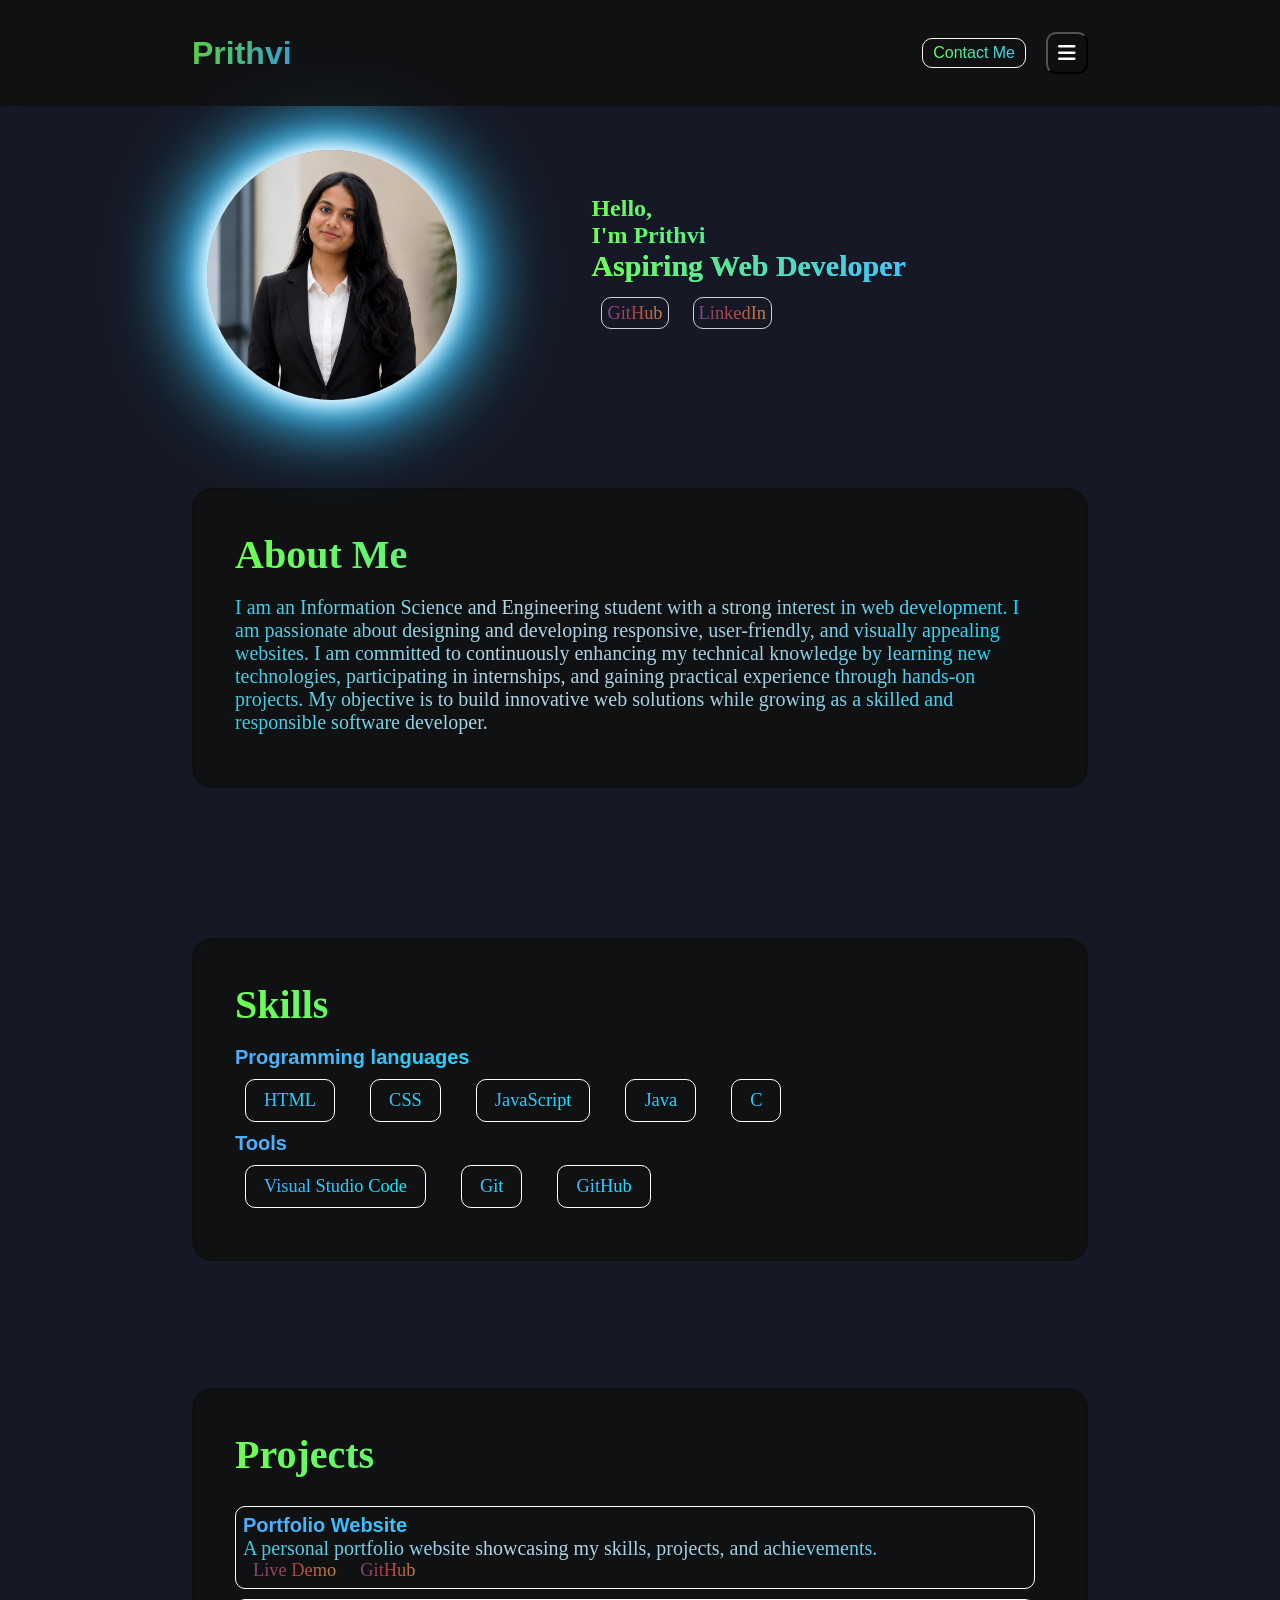
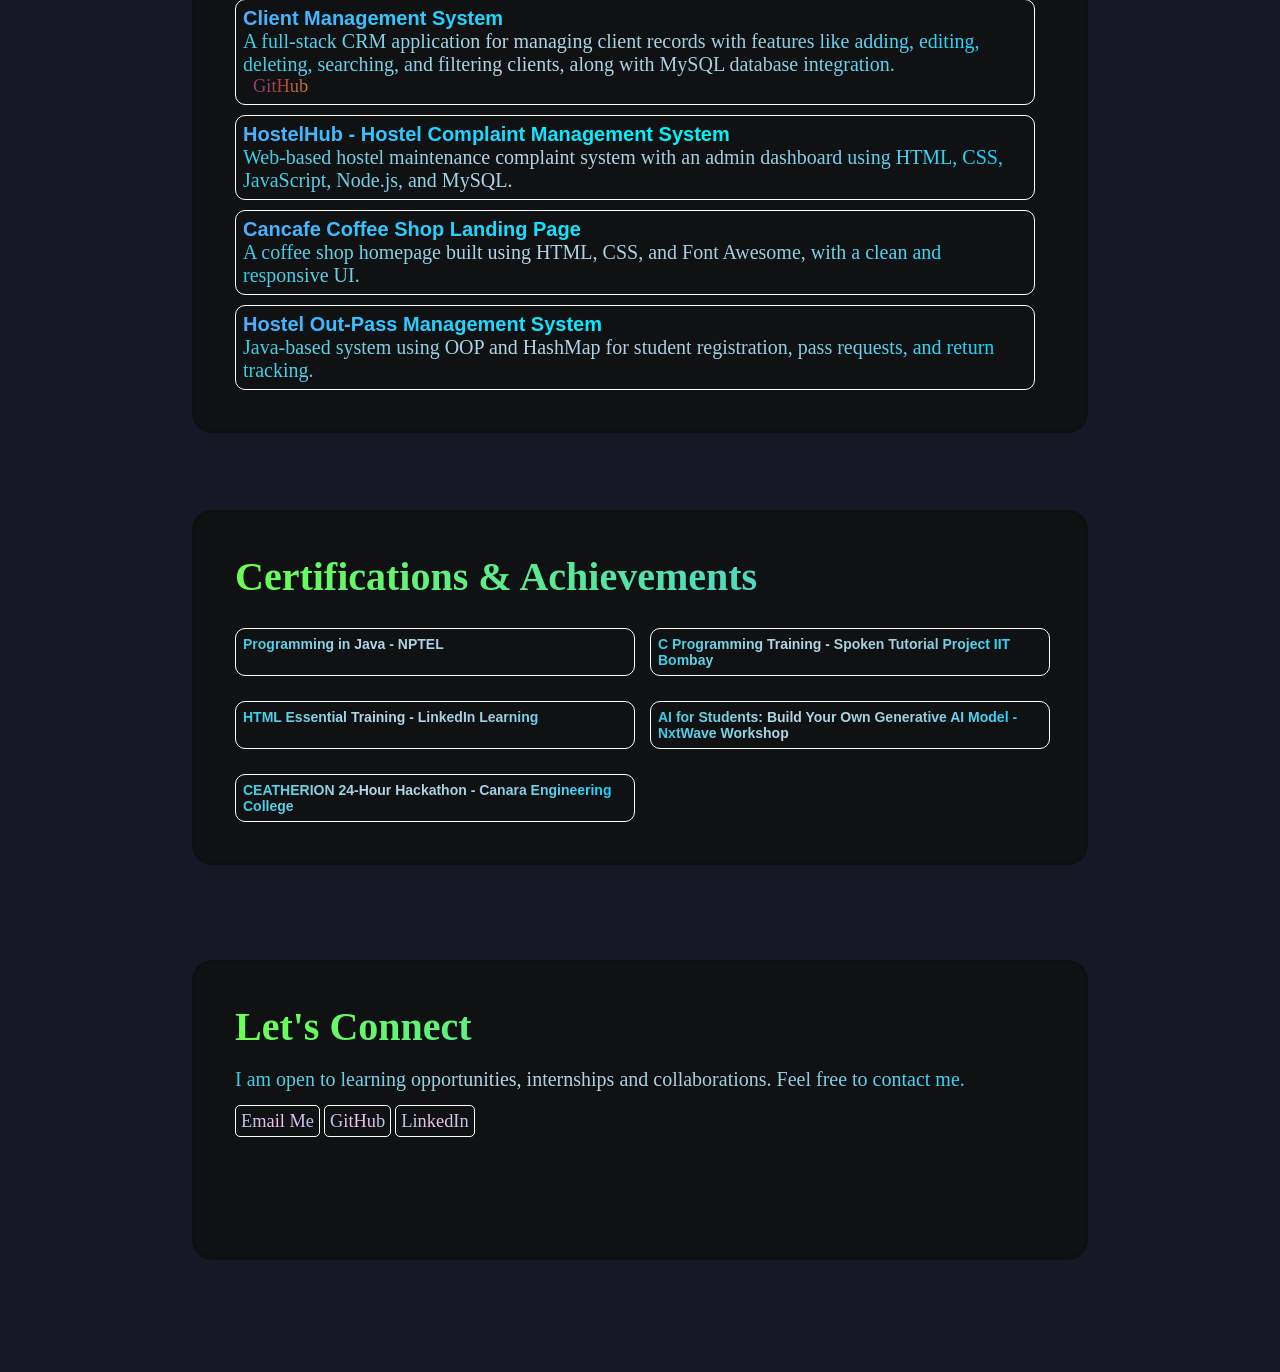
<file: index.html>
<!DOCTYPE html>
<html lang="en">
<head>
  <meta charset="UTF-8">
  <meta name="viewport" content="width=device-width, initial-scale=1.0">
  <title>Personal Portfolio</title>
  <link rel="stylesheet" href="style.css">
  <link rel="stylesheet" href="https://cdnjs.cloudflare.com/ajax/libs/font-awesome/6.5.2/css/all.min.css">
</head>
<body>
  <header>
  <nav class="navbar">
    <a href="#home" class="logo"><span>Prithvi</span></a>
    <div class="nav-right">
    <a href="contact.html" target="_blank" class="contact-btn">Contact Me</a>
    <button class="menu-btn" id="menu-btn"> <i class="fa-solid fa-bars"></i> </button>
    </div>
    </nav>
      <div class="side-menu" id="menu">
      <button class="close-btn" id="close-btn"> <i class="fa-solid fa-bars"></i> </button>
       <a href="#home">Home</a>
        <a href="#about">About</a>
        <a href="#skills">Skills</a>
        <a href="#projects">Projects</a>
        <a href="#certificates">Certificates</a>
        <a href="#contact">Contact</a>
      </div>
      <div class="overlay" id="overlay"></div>
      
      
  
  </header>
  <main>
    <section class="home" id="home">
      
    <img src="img.jpg.jpeg" class="profile" alt="Profile Picture">
    <div class="info">
      <h1><span>Hello,  </span></h1>
      <h1><span>I'm Prithvi</span></h1>
      <h2><span>Aspiring Web Developer</span></h2>
      <a href="https://github.com/prabhuprithvi223-create" target="_blank" id="btn1">GitHub</a>
      <a href="https://www.linkedin.com/in/prithvi-3a5339341?utm_source=share_via&utm_content=profile&utm_medium=member_android" target="_blank" id="btn2">LinkedIn</a>
    
    </div>
    </section>
    <section class="about" id="about">
      <div class="hero-card">
      <h2>About Me </h2>
      <br>
      <p>I am an Information Science and Engineering student with a strong interest in web development. I am passionate about designing and developing responsive, user-friendly, and visually appealing websites. I am committed to continuously enhancing my technical knowledge by learning new technologies, participating in internships, and gaining practical experience through hands-on projects. My objective is to build innovative web solutions while growing as a skilled and responsible software developer.</p>
    </section>
    <section class="skills" id="skills"  >
      <div class="hero-card">
      <h2>Skills</h2>
      <br>
      <h3>Programming languages</h3>
      <div class="skill-item">
      <div class="lang">HTML</div>
      <div class="lang">CSS</div>
      <div class="lang">JavaScript</div>
      <div class="lang">Java</div>
      <div class="lang">C</div>
      </div>
      <h3>Tools</h3>
      <div class="skill-item">
      <div class="lang">Visual Studio Code</div>
      <div class="lang">Git</div>
      <div class="lang">GitHub</div>
      </div>
      </div>
    </section>
    <section class="projects" id="projects">
      <div class="hero-card">
      <h2>Projects</h2>
      <br>
      <div class="project">
        <div class="project-item">
          <h3>Portfolio Website</h3>
          <p>A personal portfolio website showcasing my skills, projects, and achievements.</p>
         <a href=" https://prabhuprithvi223-create.github.io/html5-semantic-portfolio/" target="_blank" rel="noopener noreferrer">Live Demo</a>
         <a href="https://github.com/prabhuprithvi223-create/html5-semantic-portfolio" target="_blank" rel="noopener noreferrer"> GitHub</a>
        </div>
        <div class="project-item">
          <h3>Client Management System</h3>
          <p>A full-stack CRM application for managing client records with features like adding, editing, deleting, searching, and filtering clients, along with MySQL database integration.</p>
         <a href="https://github.com/prabhuprithvi223-create/FUTURE_FS_02" target="_blank" rel="noopener noreferrer"> GitHub</a>
        </div>
        <div class="project-item">
          <h3>HostelHub - Hostel Complaint Management System</h3>
          <p>Web-based hostel maintenance complaint system with an admin dashboard using HTML, CSS, JavaScript, Node.js, and MySQL.</p>
        </div>
        <div class="project-item">
          <h3>Cancafe Coffee Shop Landing Page</h3>
          <p>A coffee shop homepage built using HTML, CSS, and Font Awesome, with a clean and responsive UI.</p>
        </div>
        <div class="project-item">
          <h3>Hostel Out-Pass Management System</h3>
          <p>Java-based system using OOP and HashMap for student registration, pass requests, and return tracking.</p>
        </div>
      </div>
    </section>
    <section class="certificates" id="certificates">
      <div class="hero-card">
     <h2>Certifications & Achievements</h2>
     <br>
     <div class="certificate-items">
    <div class="certify">
      <h3>Programming in Java - NPTEL</h3>
    </div>
    <div class="certify">
      <h3>C Programming Training - Spoken Tutorial Project IIT Bombay</h3>
    </div>
    <div class="certify">
      <h3>HTML Essential Training - LinkedIn Learning</h3>
    </div>
    <div class="certify">
      <h3>AI for Students: Build Your Own Generative AI Model - NxtWave Workshop</h3>
    </div>
    <div class="certify">
      <h3>CEATHERION 24-Hour Hackathon - Canara Engineering College</h3>
    </div>
     </div>
    </div>
    </section>
    <section class="contact" id="contact">
      <div class="hero-card">
      <h2>Let's Connect</h2>
      <br>
      <p>I am open to learning opportunities, internships and collaborations.
        Feel free to contact me.
      </p>
      <a href="mailto:prabhuprithvi223@gmail.com" target="_blank" id="btn3">Email Me</a>
      <a href="https://github.com/prabhuprithvi223-create" target="_blank" id="btn3">GitHub</a>
      <a href="https://www.linkedin.com/in/prithvi-3a5339341?utm_source=share_via&utm_content=profile&utm_medium=member_android" target="_blank" id="btn3">LinkedIn</a>
      </div>
    </section>
    
  </main>
  <script src="scrpit.js"></script>
  
</body>
</html>
</file>
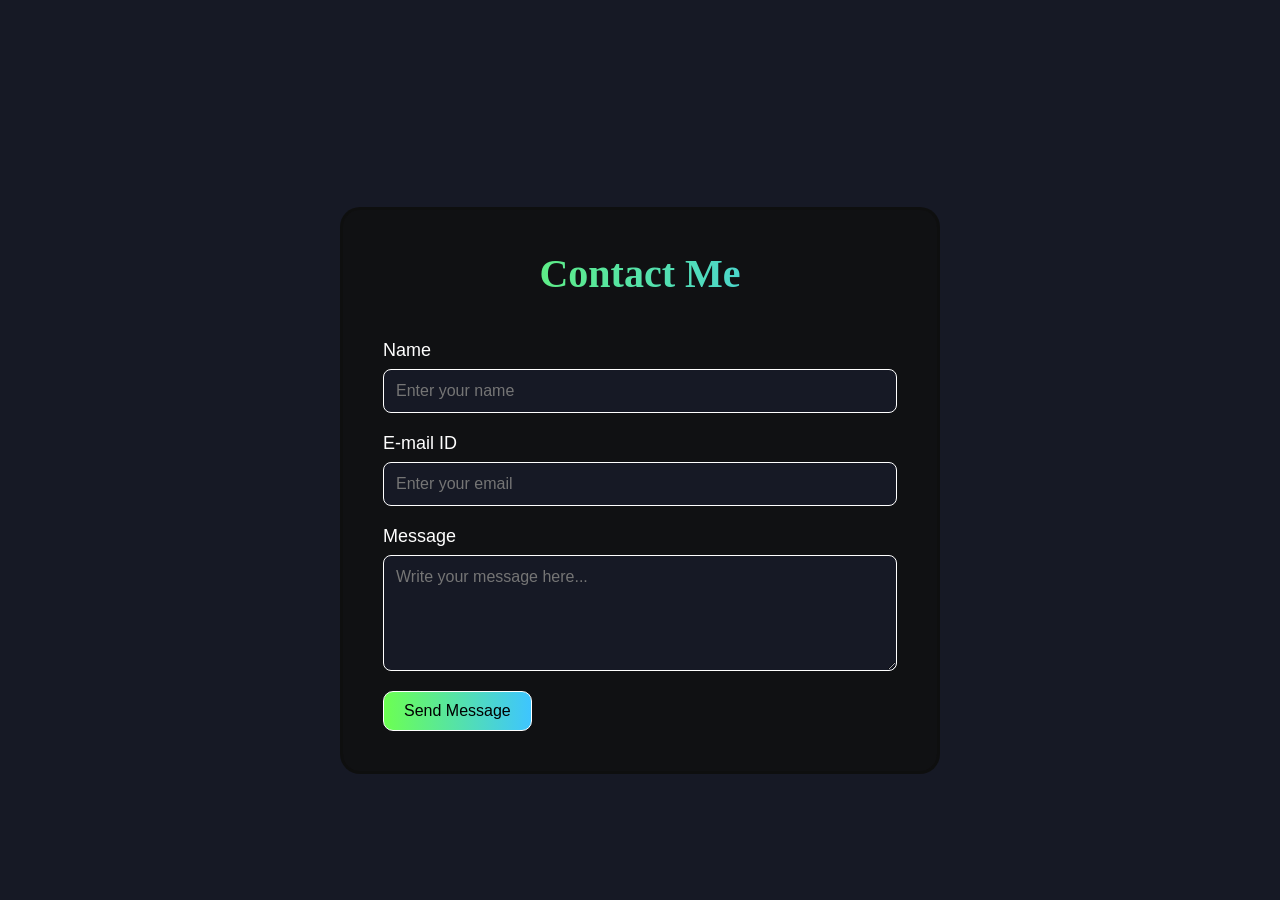
<file: contact.html>
<!DOCTYPE html>
<html lang="en">
<head>
  <meta charset="UTF-8">
  <meta name="viewport" content="width=device-width, initial-scale=1.0">
  <title>Contact Me</title>
  <link rel="stylesheet" href="style.css">
</head>
<body>
  <div id="contact-page-view">
    <div class="form-card">
      <h2>Contact Me</h2>
      <br>
<form action="https://formspree.io/f/mppagzqq" method="POST">
  <div class="input-group">
    <label for="name">Name</label>
    <input type="text" id="name" name="name" placeholder="Enter your name" required>
  </div>

  <div class="input-group">
    <label for="email">E-mail ID</label>
    <input type="email" id="email" name="email" placeholder="Enter your email" required>
  </div>

  <div class="input-group">
    <label for="message">Message</label>
    <textarea id="message" name="message" rows="5" placeholder="Write your message here..." required></textarea>
  </div>

  <button type="submit">Send Message</button>
</form>
      </div>
  </div>
</body>
</html>
</file>
<file: style.css>
*{
  margin:0;
  padding:0;
  box-sizing: border-box;
  text-decoration: none;
  scroll-behavior: smooth;
}
body{
  min-height: 100vh;
  background-color:#161925;
}
img{
  width: 250px;
  height:250px;
  border-radius: 50% ;
  object-fit: cover;
  margin-left:15px;
  cursor:pointer;
 box-shadow: inset 0 0 10px #fff, 0 0 20px #fff, 0 0 30px #fff, 0 0 40px #3ec5ff, 0 0 70px #3ec5ff, 0 0 80px #3ec5ff, 0 0 100px #3ec5ff;
}
nav{
  position: fixed;
  top:0;
  width: 100%;
  padding:2em 15%;
  display: flex;
  align-items: center;
  justify-content: space-between;
  background-color: rgba(15,15,15,0.8);
  backdrop-filter: blur(10px);
  z-index: 1000;
  font-family:Arial, Helvetica, sans-serif ;
}
.contact-btn{
  margin-left:20px;
  background-color: black;
  background: linear-gradient(to right, #6cff52,#3ec5ff);
  background-clip:text ;
  color:transparent;
  font-size: 1em;
  border:1px solid lavenderblush;
  border-radius: 10px;
  padding: 5px 10px 5px 10px;
  cursor:pointer;
}
.contact-btn:hover{
   color:rgb(225, 154, 154);
}
.logo
{
  font-size: 2em;
  background: linear-gradient(to right, #6cff52,#3ec5ff);
  background-clip:text ;
  font-weight: 600;
  opacity: 0.8;
  transition:0.2s ease-in-out;
  color:transparent
  
}
.logo:hover{
  color:rgb(225, 154, 154);
}
.nav-right{
  display: flex;
  align-items: center;
  gap:20px;
}
.menu-btn{
  width: 42px;
  height:42px;
  background-color: rgba(15,15,15,0.8);
  color:white;
  
  border-radius: 10px;
  cursor:pointer;
  font-size:20px;
  align-items:center;
  justify-content: center;
}
.menu-btn:hover{
  color: rgb(225,154,154);
}
.side-menu {
  position: fixed;
  top: 0;
  left: 0;
  width: 280px;
  height: 100vh;
  background-color: rgba(15,15,15,0.97);
  backdrop-filter: blur(10px);
  border-right: 1.5px solid white;
  padding: 80px 30px;
  z-index: 2000;
  transform: translateX(-100%);
  transition: transform 0.3s ease-in-out;
  display: flex;
  flex-direction: column;
  gap: 25px;
}
.side-menu.show {
  transform: translateX(0);
}
.side-menu a {
  color: white;
  font-size: 18px;
  padding: 10px;
}
.side-menu a:hover {
  color: rgb(225,154,154);
}
.close-btn {
  position: absolute;
  top: 20px;
  right: 20px;
  background: transparent;
  color: white;
  border: none;
  font-size: 22px;
  cursor: pointer;
}
.close-btn:hover {
  color: rgb(225,154,154);
}
.overlay {
  position: fixed;
  top: 0;
  left: 0;
  width: 100%;
  height: 100vh;
  background-color: rgba(0,0,0,0.5);
  z-index: 1500;
  display: none;
}
.overlay.show {
  display: block;
}
u a{
  display:block;
  color:white;
  padding:10px 20px;
  font-size:16px;
}
.menu a:hover{
  color:rgb(225, 154, 154);
}
.menu.show{
  display:block;
}
section{
  min-height:50vh;
  padding: 3% 15%;
}
.hero-card{
  border:3px solid rgba(15,15,15,0.8);
  border-radius: 20px;
  width: 100%;
  min-height: 300px;
  align-items: center;
  padding:40px;
  background-color: rgba(15,15,15,0.8);
}
.home{
  padding-top:150px;
  display: flex; 
}
.home .hero-card{
  display: flex;
  gap:50px;
}
.info{
   background: linear-gradient(to right, #6cff52,#3ec5ff);
  background-clip:text ;
  color:transparent;
  margin-left:15%;
  margin-top: 5%;
  
  font-family:Cambria, Cochin, Georgia, Times, 'Times New Roman', serif;
}
.home h2{
  margin-bottom: 20px;
  background: linear-gradient(to right, #6cff52,#3ec5ff);
  background-clip:text ;
  color:transparent;
  font-size: 30px;
}
#btn1{
  font-size: 1.15em;
  background: linear-gradient(90deg, rgba(137, 87, 171, 1) 0%, rgba(212, 78, 78, 1) 50%, rgba(252, 176, 69, 1) 100%);
  background-clip: text;
  color: transparent;
  opacity: 0.8;
  transition:0.2s ease-in-out;
  border:1.5px solid white;
  border-radius: 10px;
  padding:5px;
  margin:10px;
}
#btn1:hover{
  color:rgb(165, 124, 231)
}
#btn2{
  font-size: 1.15em;
  background: linear-gradient(90deg, rgba(137, 87, 171, 1) 0%, rgba(212, 78, 78, 1) 50%, rgba(252, 176, 69, 1) 100%);
  background-clip: text;
  color: transparent;
  opacity: 0.8;
  transition:0.2s ease-in-out;
  border:1.5px solid white;
  border-radius: 10px;
  padding: 5px ;
  margin: 10px;
}

#btn2:hover{
  color:rgb(165, 124, 231)
}
h2{
  background: linear-gradient(to right, #6cff52,#3ec5ff);
  background-clip:text ;
  color: transparent;
  font-size: 40px;
}
.about p{
 background:linear-gradient(90deg, rgba(2, 0, 36, 1) 0%, rgba(54, 204, 227, 1) 0%, rgba(181, 213, 230, 1) 32%, rgba(159, 206, 224, 1) 66%, rgba(0, 212, 255, 1) 100%);
  background-clip: text;
  color: transparent;
  font-size: 20px;
}
h3{
  background: linear-gradient(90deg, #4facfe, #00f2fe, #00ffd0);
  background-clip: text;
  color: transparent;
  font-size: 20px;
  font-family:sans-serif;
}
.lang{
  width:70px;
  display:flex;
  font-size: 1.15em;
  background:linear-gradient(90deg, #4facfe, #00f2fe);
  background-clip: text;
  color: transparent;
 
  padding: 5px ;
  margin: 10px;
  cursor: pointer;
  
}
.skill-item{
  display: flex;
  flex-wrap: wrap;
  gap: 15px;
}
.lang{
  border:1.5px solid white;
  border-radius: 10px;
  padding:10px 18px;
  white-space: nowrap;
  width: fit-content;
}
.projects a{
  padding: 5px 10px;
  font-size: 1.15em;
  background:linear-gradient(90deg, rgba(2, 0, 36, 1) 0%, rgba(54, 204, 227, 1) 0%, rgba(181, 213, 230, 1) 32%, rgba(159, 206, 224, 1) 66%, rgba(0, 212, 255, 1) 100%);
  background-clip: text;
  text-decoration: underline;
   background: linear-gradient(90deg, rgba(137, 87, 171, 1) 0%, rgba(212, 78, 78, 1) 50%, rgba(252, 176, 69, 1) 100%);
  background-clip: text;
  color: transparent;
  opacity: 0.8;
}

.certify{
  width: 400px;
  border:1.5px solid white;
  border-radius: 10px;
  padding: 7px ;
  margin-top: 10px;
  cursor: pointer;
}
.certify h3{
  font-size: 14px;
  background:linear-gradient(90deg, rgba(2, 0, 36, 1) 0%, rgba(54, 204, 227, 1) 0%, rgba(181, 213, 230, 1) 32%, rgba(159, 206, 224, 1) 66%, rgba(0, 212, 255, 1) 100%);
  background-clip: text;
  color: transparent;
}
.certificate-items{
  display: grid;
  grid-template-columns: 1fr 1fr;
  gap:15px;
}
.contact p{
  background:linear-gradient(90deg, rgba(2, 0, 36, 1) 0%, rgba(54, 204, 227, 1) 0%, rgba(181, 213, 230, 1) 32%, rgba(159, 206, 224, 1) 66%, rgba(0, 212, 255, 1) 100%);
  background-clip: text;
  color: transparent;
  margin-bottom: 20px;
  font-size: 20px;
}
#btn3{
  font-size: 1.15em;
  background:radial-gradient(circle, #fbc2eb, #a6c1ee);
  background-clip: text;
  color: transparent;
  font-weight: 300;
  transition:0.2s ease-in-out;
  border:1.5px solid white;
  border-radius: 5px;
  padding: 5px ;
}
.project p{
 background:linear-gradient(90deg, rgba(2, 0, 36, 1) 0%, rgba(54, 204, 227, 1) 0%, rgba(181, 213, 230, 1) 32%, rgba(159, 206, 224, 1) 66%, rgba(0, 212, 255, 1) 100%);
  background-clip: text;
  color: transparent;
  font-size: 20px;
}
.project-item{
 width: 800px;
  border:1.5px solid white;
  border-radius: 10px;
  padding: 7px ;
  margin-top: 10px;
  cursor: pointer;
}
#contact-page-view {
  min-height: 100vh;
  display: flex;
  justify-content: center;
  align-items: center;
  padding: 120px 20px 40px;
}
.form-card {
  width: 100%;
  max-width: 600px;
  padding: 40px;
  background-color: rgba(15, 15, 15, 0.8);
  border: 3px solid rgba(15, 15, 15, 0.8);
  border-radius: 20px;
}
.form-card h2 {
  text-align: center;
  margin-bottom: 25px;
}
.input-group {
  display: flex;
  flex-direction: column;
  margin-bottom: 20px;
}
.input-group label {
  color: white;
  font-size: 18px;
  margin-bottom: 8px;
  font-family: Arial, Helvetica, sans-serif;
}
.input-group input,.input-group textarea {
  width: 100%;
  padding: 12px;
  border: 1.5px solid white;
  border-radius: 8px;
  background-color: #161925;
  color: white;
  font-size: 16px;
  font-family: Arial, Helvetica, sans-serif;
  outline: none;
}
.input-group input:focus,.input-group textarea:focus {
  border-color: #3ec5ff;
}
.input-group textarea {
  resize: vertical;
}
.form-card button {
  padding: 10px 20px;
  border: 1.5px solid white;
  border-radius: 10px;
  background: linear-gradient(to right, #6cff52, #3ec5ff);
  color: black;
  font-size: 16px;
  cursor: pointer;
}
.form-card button:hover {
  opacity: 0.8;
}
/* ===== RESPONSIVE DESIGN ===== */
@media (max-width: 768px) {
  nav {
    padding: 1.2em 5%;
  }
  .logo {
    font-size: 1.5em;
  }
  .contact-btn {
    font-size: 0.9em;
    margin-left: 5px;
  }
  section {
    padding: 5% 5%;
  }
  .home {
    padding-top: 120px;
  }
  .home .hero-card {
    flex-direction: column;
    text-align: center;
    gap: 25px;
    padding: 25px;
  }
  img {
    width: 180px;
    height: 180px;
    margin-left: 0;
  }
  .info {
    margin-left: 0;
    margin-top: 0;
  }
  .home h2 {
    font-size: 25px;
  }
  h2 {
    font-size: 32px;
  }
  .about p,.project p, .contact p {
    font-size: 17px;
  }
  .skill-item {
    gap: 10px;
  }
  .lang {
    padding: 8px 12px;
    font-size: 1em;
  }
  .project-item {
    width: 100%;
  }
  .certificate-items {
    grid-template-columns: 1fr;
  }
  .certify {
    width: 100%;
  }
  #contact-page-view {
    padding: 100px 15px 30px;
  }
  .form-card {
    padding: 25px;
  }
}
@media (max-width: 480px) {
  nav {
    padding: 1em 4%;
  }
  .logo {
    font-size: 1.3em;
  }
  .contact-btn {
    padding: 4px 7px;
    font-size: 0.8em;
  }
  .home {
    padding-top: 100px;
  }
  .home .hero-card {
    padding: 20px;
  }

  img {
    width: 150px;
    height: 150px;
  }

  .home h2 {
    font-size: 22px;
  }

  h2 {
    font-size: 28px;
  }

  #btn1,
  #btn2 {
    display: inline-block;
    margin: 5px;
  }

  .project-item {
    padding: 12px;
  }

  .project p {
    font-size: 16px;
  }

  .certify {
    width: 100%;
  }
  .form-card {
    padding: 20px;
  }
  .input-group input,
  .input-group textarea {
    font-size: 15px;
  }
  .form-card button {
    width: 100%;
  }
}
@media (max-width: 600px) {
  section {
    padding: 30px 5%;
  }

  .home {
    padding-top: 100px;
    display: block;
  }

  .home .hero-card {
    display: block;
    padding: 20px;
    min-height: auto;
  }

  .home img {
    width: 150px;
    height: 150px;
    display: block;
    margin: 0 auto 25px;
  }

  .info {
    margin: 0;
    text-align: center;
  }

  .project-item {
    width: 100%;
  }

  .certificate-items {
    grid-template-columns: 1fr;
  }

  .certify {
    width: 100%;
  }
}
</file>
